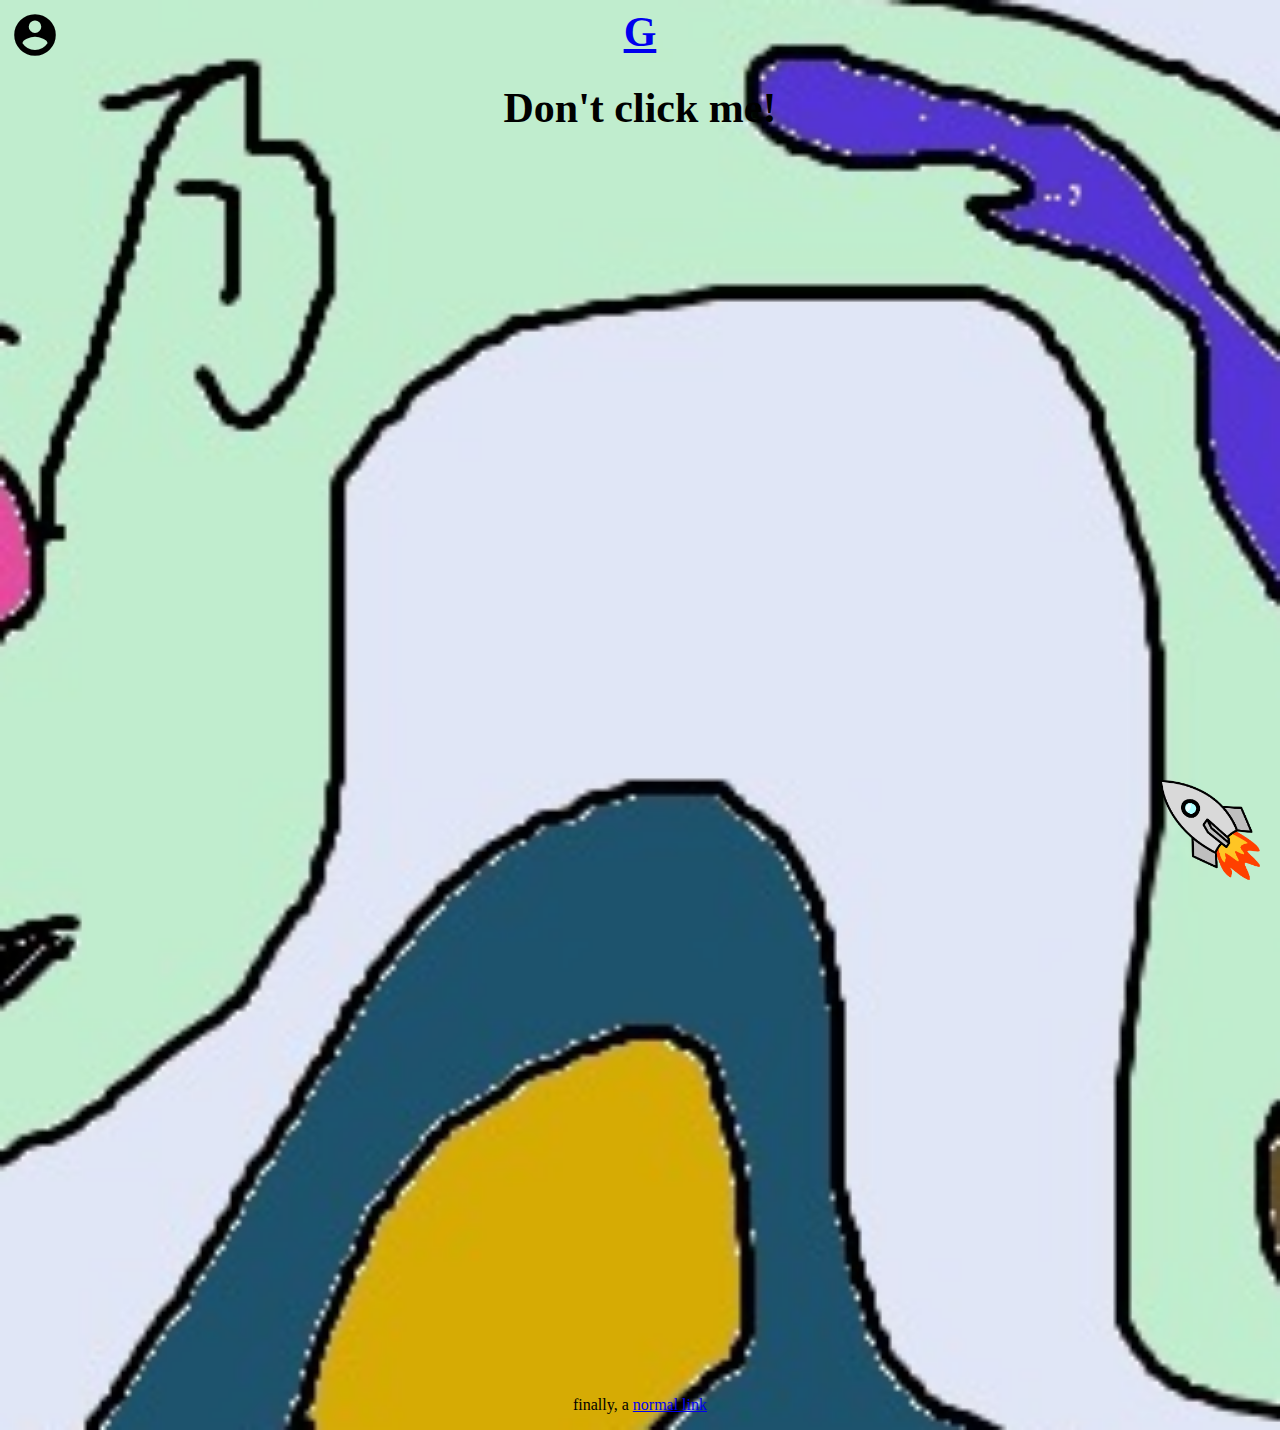
<file: index.html>
<html>
<head>
    <title>uhg</title>
    <meta name="apple-mobile-web-app-status-bar-style" content="black-translucent">
    <meta name="theme-color" content="#ff00aa">
    <link href="https://fonts.googleapis.com/icon?family=Material+Icons" rel="stylesheet">
    <link rel="stylesheet" href="css/main.css">
    <script src="js/GifLinks.js"></script>
    <script src="https://ajax.googleapis.com/ajax/libs/jquery/3.1.0/jquery.min.js"></script>
</head>
<body>

<h1><a href="http://www.urbandictionary.com/define.php?term=G" data-src="img/og.gif">G</a></h1>
<h1><a class="clickBait" onclick="window.open('cry.html','_blank');">Don't click me!</a></h1>

<p>finally, a <a href="greattimes.html">normal link</a></p>

<script>
	var elements = document.querySelectorAll( 'a' );
	GifLinks( elements );
</script>
<script src="js/internetexplorercure.js"></script>


	<img onclick="window.location.href = 'space-mission/index.html'" class="spaceship" src="img/spaceship.png">
	<span onclick="window.location.href = 'comming-soon/index.html'" id="whatuup_icon"><i class="material-icons">&#xE853;</i></span>
    <script>
        setInterval(function ()
        {
            if($("#whatuup_icon i").css('color') == 'rgb(255, 255, 255)')
            {
                $("#whatuup_icon i").css('color', 'black');
            }else{
                $("#whatuup_icon i").css('color', 'white');
            }
        }, 100);

    </script>
</body>
</html>
</file>
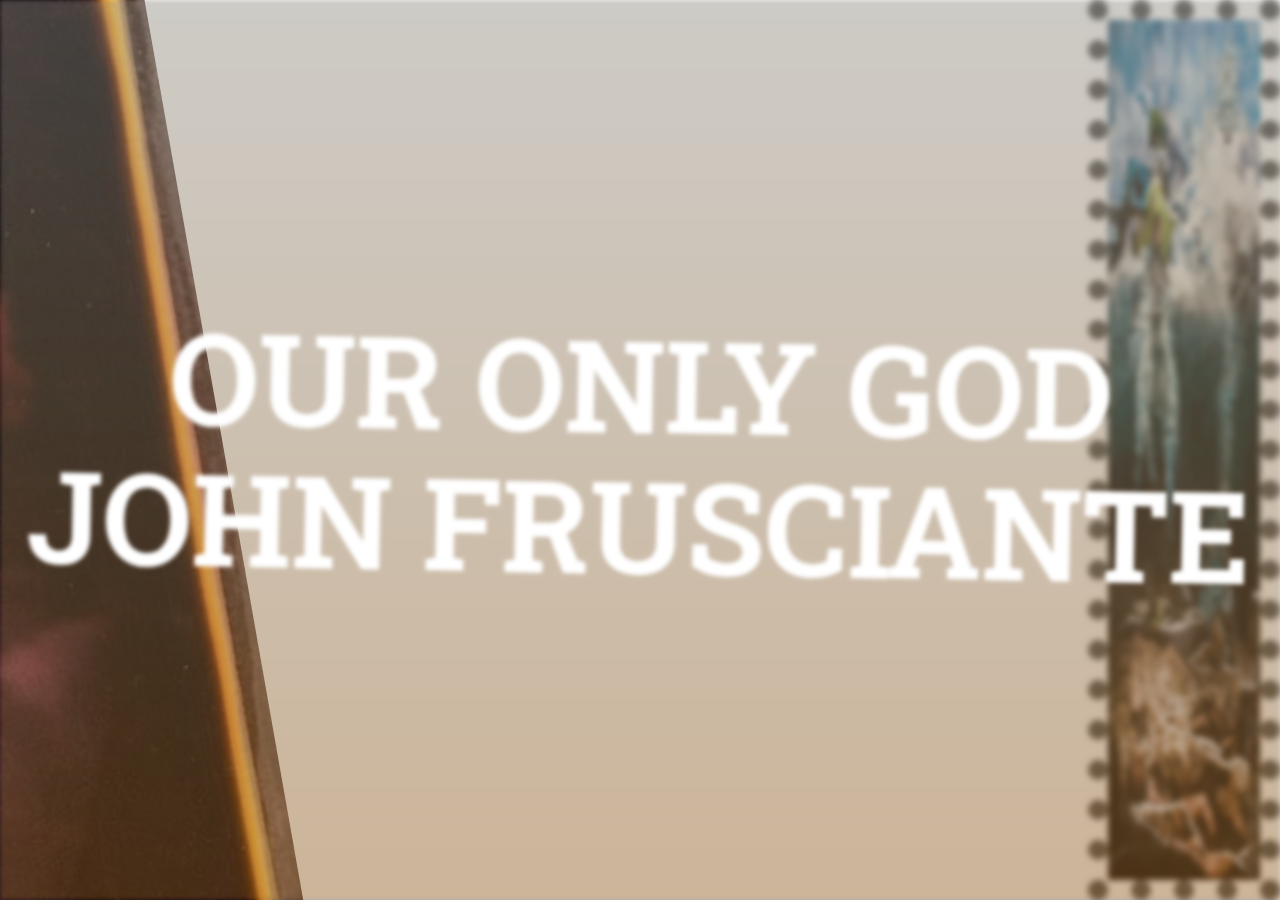
<file: JOhnnY/index.html>
<!DOCTYPE html>
<html>
<head>
	<title>Thank You ♥</title>
	<meta name="viewport" content="width=device-width, initial-scale=1">
	<link rel="stylesheet" href="https://maxcdn.bootstrapcdn.com/bootstrap/3.3.7/css/bootstrap.min.css" integrity="sha384-BVYiiSIFeK1dGmJRAkycuHAHRg32OmUcww7on3RYdg4Va+PmSTsz/K68vbdEjh4u" crossorigin="anonymous">
	<link rel="stylesheet" type="text/css" href="styles.css">
</head>
<body>
	<header>
		<div class="video" id="video">
			<script>
		        var videos = ["https://www.youtube.com/embed/9lbNLzRRNGw?autoplay=1&controls=0&showinfo=0&rel=0&iv_load_policy=3", "https://www.youtube.com/embed/-QWJSDEC9ts?autoplay=1&controls=0&showinfo=0&rel=0&iv_load_policy=3", "https://www.youtube.com/embed/dq9FAjFCZ5s?autoplay=1&controls=0&showinfo=0&rel=0&iv_load_policy=3" , "https://www.youtube.com/embed/iTC_0moVwq8?autoplay=1&controls=0&showinfo=0&rel=0&iv_load_policy=3", "https://www.youtube.com/embed/ZO7rDQ5XcIk?autoplay=1&controls=0&showinfo=0&rel=0&iv_load_policy=3" , "https://www.youtube.com/embed/fV9IJVoFR_Q?autoplay=1&controls=0&showinfo=0&rel=0&iv_load_policy=3", "https://www.youtube.com/embed/ljrgs4TzkTQ?autoplay=1&controls=0&showinfo=0&rel=0&iv_load_policy=3", "https://www.youtube.com/embed/Uvav3JOhFBs?autoplay=1&controls=0&showinfo=0&rel=0&iv_load_policy=3", "https://www.youtube.com/embed/RXCYDzZ0U34?autoplay=1&controls=0&showinfo=0&rel=0&iv_load_policy=3", "https://www.youtube.com/embed/QT7TNx5D5hM?autoplay=1&controls=0&showinfo=0&rel=0&iv_load_policy=3", "https://www.youtube.com/embed/0FKTlGghKNI?autoplay=1&controls=0&showinfo=0&rel=0&iv_load_policy=3", "https://www.youtube.com/embed/y8NCxjUlAg8?autoplay=1&controls=0&showinfo=0&rel=0&iv_load_policy=3"];
		        window.onload = function () {
		            var playerDiv = document.getElementById("video");
		            var player = document.createElement("IFRAME");
		            var randomVideoUrl = videos[Math.floor(Math.random() * videos.length)];
		            player.setAttribute('src', randomVideoUrl);
		            player.setAttribute('frameborder', '0');
		            playerDiv.appendChild(player);
		        };
		    </script>
		    <img src="img/theempyrean.jpg" class="empyrean">
		    <img src="img/curtains.jpg" class="curtains">
			<div>
				<h1>OUR ONLY GOD<br>JOHN FRUSCIANTE</h1>
			</div>
		</div>
	</header>
</body>
</html>
</file>
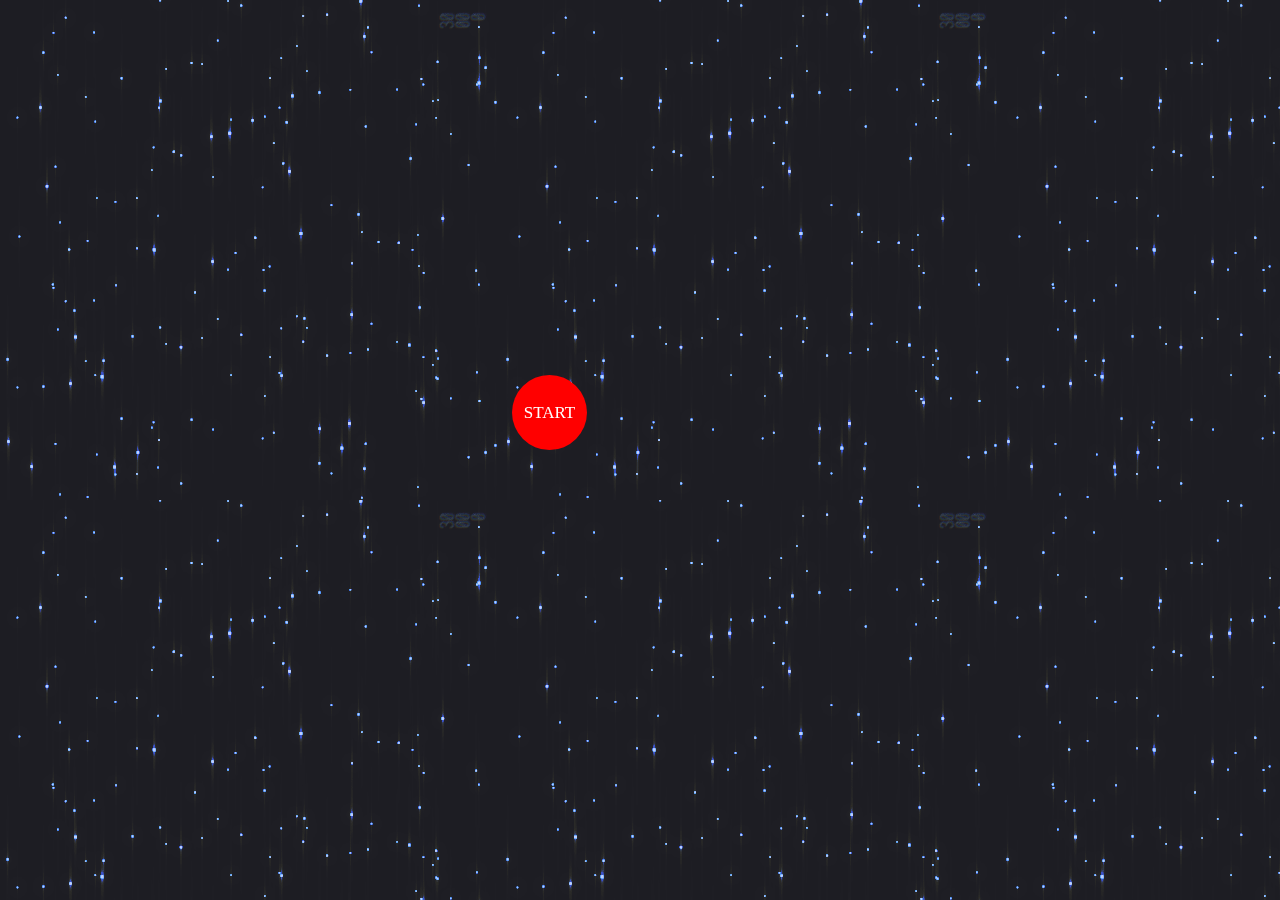
<file: kluklas/index.html>
<html>
    <head>
        <!-- WEB APP -->
        <meta name="apple-mobile-web-app-capable" content="yes" />
        <meta name="apple-mobile-web-app-status-bar-style" content="black">
        <meta name="viewport" content="minimal-ui, width=device-width, initial-scale=1, maximum-scale=1, user-scalable=no">
        <meta name="viewport" content="width=device-width, user-scalable=no" />

        <!-- WebApp -->
        <title>Spaceship</title>

        <!-- FAVICON -->
        <link rel="apple-touch-icon" sizes="180x180" href="src/fav/apple-touch-icon.png">
        <link rel="icon" type="image/png" href="src/fav/favicon-32x32.png" sizes="32x32">
        <link rel="icon" type="image/png" href="src/fav/favicon-16x16.png" sizes="16x16">
        <link rel="manifest" href="src/fav/manifest.json">
        <link rel="mask-icon" href="src/fav/safari-pinned-tab.svg" color="#5bbad5">
        <link rel="shortcut icon" href="src/fav/favicon.ico">
        <meta name="msapplication-config" content="src/fav/browserconfig.xml">
        <meta name="theme-color" content="#000000">


        <link rel="stylesheet" href="src/style.css">       
        <script src="https://ajax.googleapis.com/ajax/libs/jquery/3.1.0/jquery.min.js"></script>
        <script src="src/script.js"></script>
    </head>
    <body>
        <div class="game_props" style="display: none">
            <h2 id="counter" class="counter">0</h2>
            <h2 id="sec" class="info_1">0 sec</h2>
            <h2 id="int_traitors" class="info_2">0.5 enemy/sec</h2>
            <!-- h2 id="enemys" class="info_3">0 enemys</h2 -->
        </div>
        <div id="area">
            <button onclick="start();" class="button" id="start">START</button>

            <ship><img src="src/img/ship_1.png" id="ship"/></ship>
        </div>
    </body>
</html>
</file>
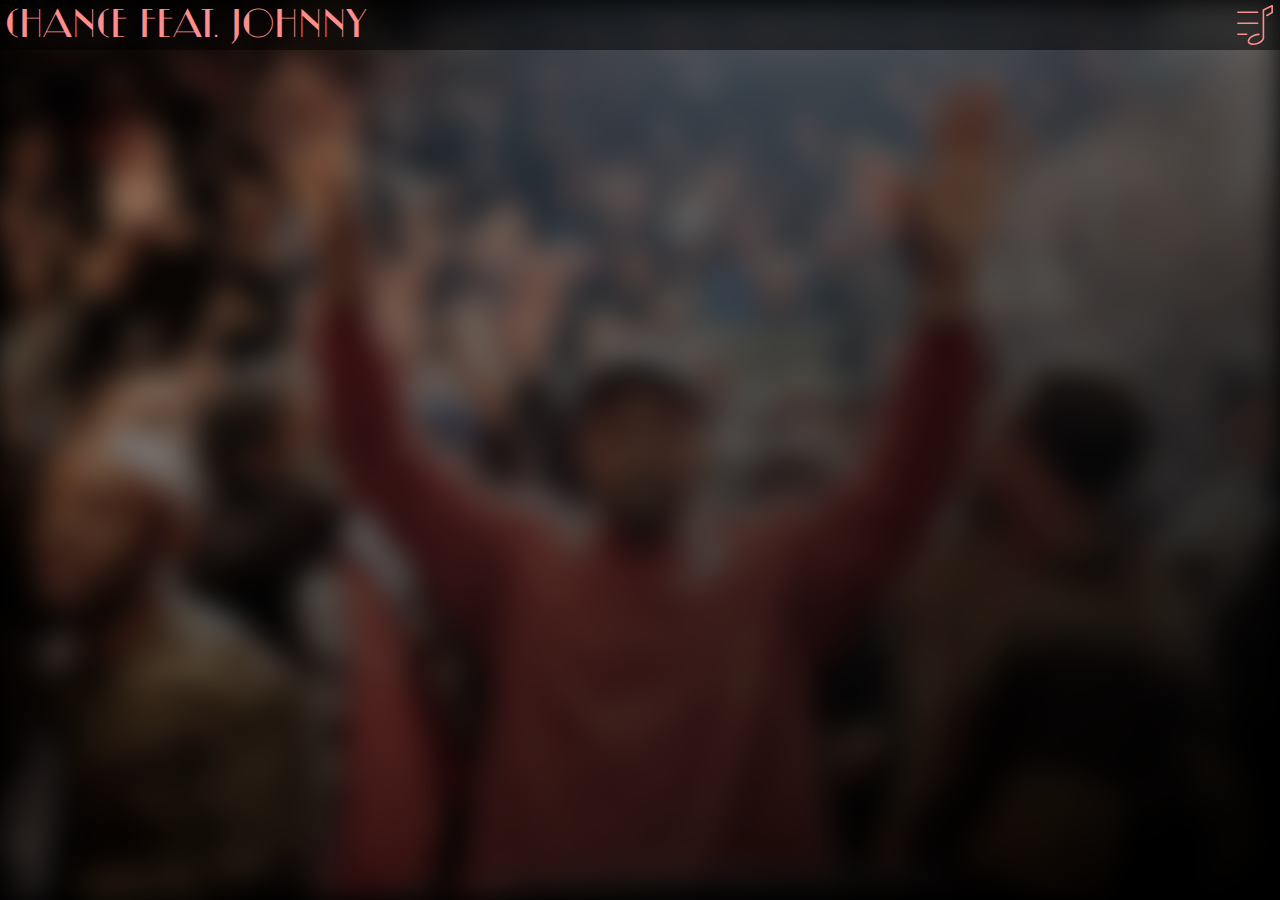
<file: YeOurGod/index.html>
<!DOCTYPE html>
<html>
<head>
	<title>This nigga got me</title>
	<meta name="viewport" content="width=device-width, initial-scale=1">
	<link rel="stylesheet" href="https://maxcdn.bootstrapcdn.com/bootstrap/3.3.7/css/bootstrap.min.css" integrity="sha384-BVYiiSIFeK1dGmJRAkycuHAHRg32OmUcww7on3RYdg4Va+PmSTsz/K68vbdEjh4u" crossorigin="anonymous">
	<link rel="stylesheet" type="text/css" href="css/styles.css">
</head>
<body>
	<div id="background">
	    <div>
	        <div></div>
	    </div>
	</div>

	<header>
		<h5>Chance feat. Johnny</h5>
		<img src="img/icons/menu.svg">
	</header>
</body>
</html>
</file>
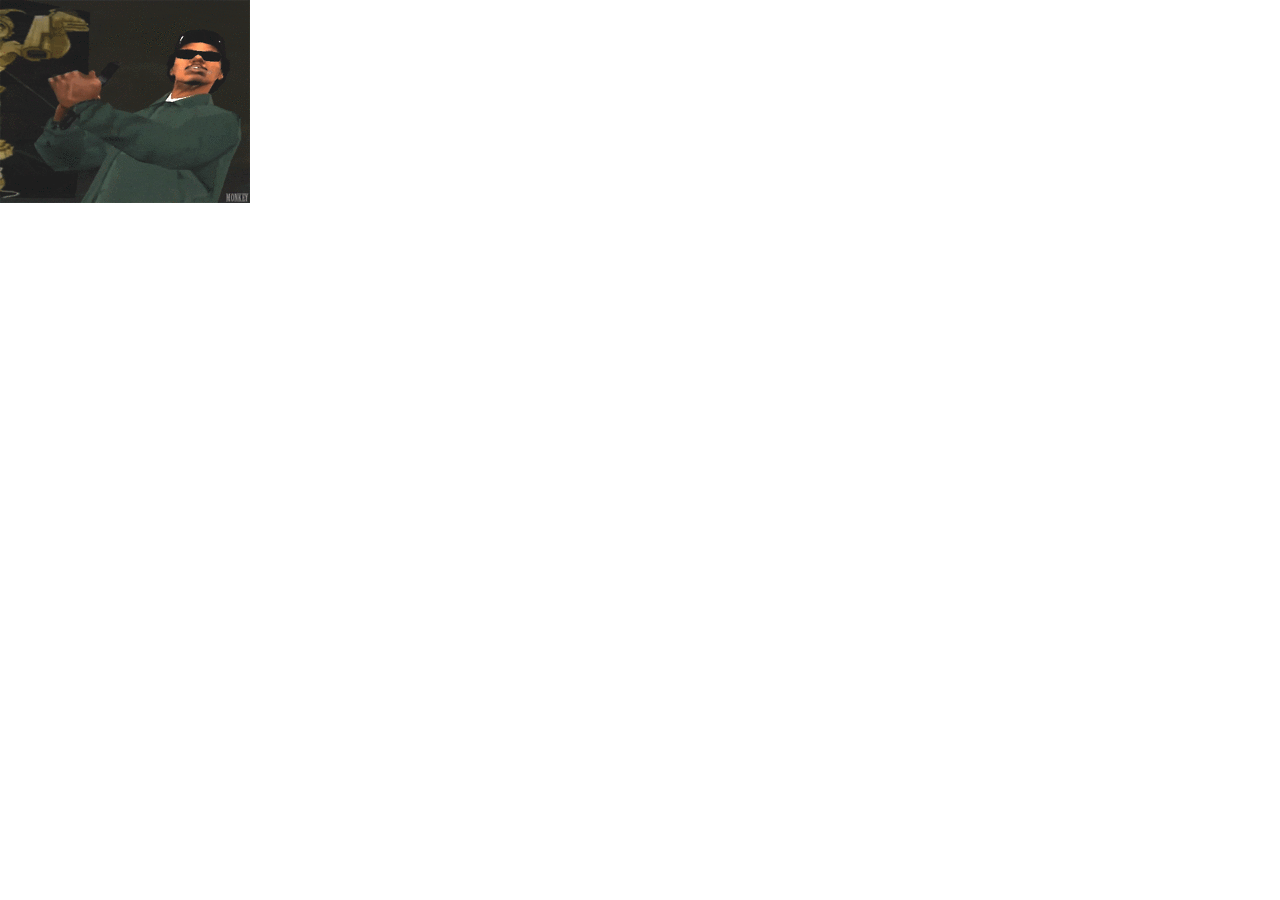
<file: cry.html>
<body id="b" onload="cry()">
    <img src="img/og.gif">
    <style>
        body img{
            position: absolute;
            left:0;
            top:0;
            -webkit-animation: tada 0.5s infinite; /* Safari 4+ */
            -moz-animation:    tada 0.5s infinite; /* Fx 5+ */
            -o-animation:      tada 0.5s infinite; /* Opera 12+ */
            animation:         tada 0.5s infinite;
        }
        @keyframes tada {
            0%   {width: 100vw;height: 100vh;}
            100% {width: 150vw;height: 150vh;}
        }
    </style>
    <script>
        function cry() {
            var audio = new Audio('sounds/sound.mp3');
            audio.loop = true;
            audio.play();
        }
        window.onbeforeunload = function (e) {
            return 'You afraid m8?';
        };
    </script>
</body>
<script src="js/internetexplorercure.js"></script>
</file>
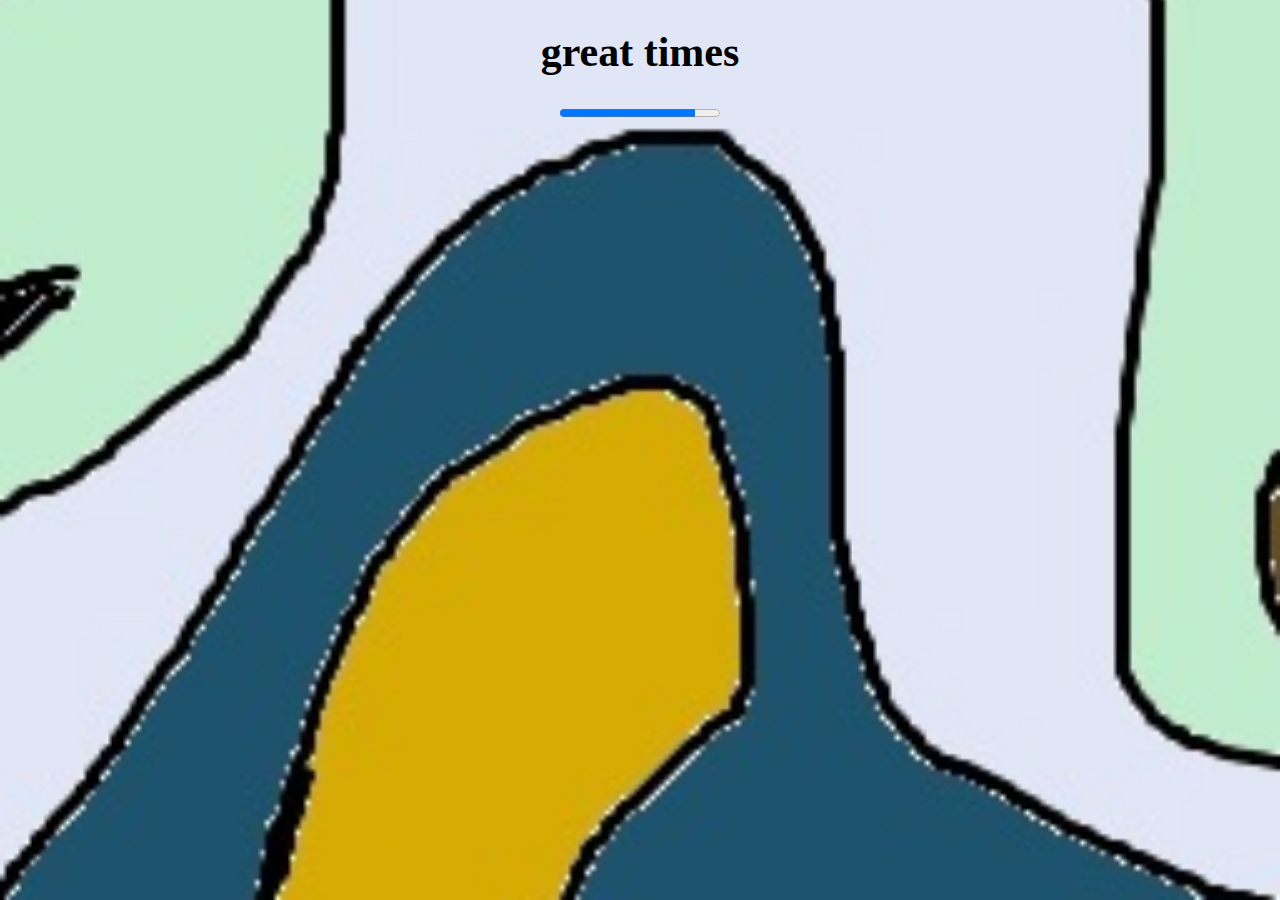
<file: greattimes.html>
<!DOCTYPE html>
<html lang="en">
<head>
    <meta charset="UTF-8">
    <title>great times</title>
    <link rel="stylesheet" href="css/main.css">
    <script src="https://ajax.googleapis.com/ajax/libs/jquery/3.1.1/jquery.min.js"></script>
    <script src="js/main.js"></script>
    <script src="js/internetexplorercure.js"></script>
</head>
<body>

<h1>great times</h1>
<progress id="loading-bar"></progress>
<a id="nope" href="http://whyudodis.com/">dont click, not siriouz</a>

</body>
</html>
</file>
<file: css/main.css>
body {
    text-align: center;
    background: url("../img/esl.jpg");
    background-position: center;
    background-size: 300%;
}

h1 {
    font-size: 42px;
}

p {
    margin-top: 100%;
}

.clickBait:hover{
    color: dodgerblue;
    font-size: 50px;
    cursor: progress;
}

.spaceship{

	position: fixed;
	width: 100px;
	height: 100px;
	bottom: 20px;
	right: 20px;
}

#nope {
    display: none;
}

#loading-bar:hover~#nope{
    display: block;
}
#whatuup_icon i{

    position: fixed;
    font-size: 50px;
    color: white;
    top: 10px;
    left: 10px;
    cursor: help;
}
</file>
<file: JOhnnY/styles.css>
@import url('https://fonts.googleapis.com/css?family=Roboto+Slab');


.video
{
	height: 100vh;
    width: 100%;
    position: relative;
    display: table;
    overflow: hidden;
}
.video div
{
	display: table-cell;
	vertical-align: middle;
	background-color: #3f3f3f;
    margin: 0 auto;
    background: linear-gradient(rgba(144, 140, 129, 0.45),rgba(143, 90, 29, 0.45));
    background-size: cover;
    -webkit-filter: blur(2px);
    -moz-filter: blur(2px);
    -o-filter: blur(2px);
    -ms-filter: blur(2px);
    filter: blur(2px);
    box-shadow: 0 10px 20px rgba(0,0,0,0.19), 0 6px 6px rgba(0,0,0,0.23);
    z-index: 1;
}
.video h1
{
	text-align: center;
    font-size: 10vw;
    font-family: "Roboto Slab", serif;
    color: white;
    font-weight: bolder;
    -webkit-transform: rotate(1deg);
    -moz-transform: rotate(1deg);
    -o-transform: rotate(1deg);
    -ms-transform: rotate(1deg);
    transform: rotate(1deg);
}
.video iframe
{
	height: 100%;
    width: 100%;
    position: absolute;
    top: 0;
    left: 0;
    z-index: -2;
}
.video > img.empyrean
{
    position: absolute;
    width: 15%;
    height: 100%;
    bottom: 0;
    top: 0;
    right: 0;
    z-index: -1;
    -webkit-filter: blur(3px);
    -moz-filter: blur(3px);
    -o-filter: blur(3px);
    -ms-filter: blur(3px);
    filter: blur(3px);
    border: 20px dotted #535353;
}
.video > img.curtains
{
	position: absolute;
    height: 120%;
    left: -100vh;
    z-index: -1;
    -webkit-transform: rotate(-10deg);
    -moz-transform: rotate(-10deg);
    -o-transform: rotate(-10deg);
    -ms-transform: rotate(-10deg);
    transform: rotate(-10deg);
}
</file>
<file: kluklas/src/style.css>
#area{
    height: 100%;
    width: 100%;
    background-image: url("img/space.gif");

    position: absolute;
    top: 0px;
    left: 0px;
    right: 0px;
    bottom: 0px;
}
#controll_area{

    position: fixed;
    bottom: 0px;
    width: 100%;
    height: 55%;
    border-top: 1px solid #dddddd;
    background-color: transparent;
}
#ship{
    position: fixed;
    width: 80px;
    bottom: -100px;
    left: 40%;
    background-color: transparent;

    z-index: 900;
}
.traitor{
    position: absolute;
    width: 60px;
    height: 28px;
    background: transparent;
    background-image: url("img/traitor_1.png");

    z-index: 800;
}
.bullet{
    position: absolute;
    width: 4px;
    height: 10px;
    border-radius: 22px;
    opacity: 1;

    background-color: yellow;
    z-index: 999;
}
.button{
    position: fixed;
    outline: none;
    border: none;
    background-color: red;
    color: #fff;
    font-family: Verdana;
    font-size: 17px;
    height: 75px;
    width: 75px;
    padding: 10px;
    border-radius: 50px;
    left: 40%;
    bottom: 50%;
    z-index: 99;
}
.counter{

    font-family: Verdana;
    font-size: 40px;
    color: yellow;

    position: fixed;
    right: 10px;
    top: 0px;
    z-index: 996;
}
.info_1{

    font-family: Verdana;
    font-size: 10px;
    color: yellow;

    position: fixed;
    right: 13px;
    top: 18px;
    z-index: 994;
}
.info_2{

    font-family: Verdana;
    font-size: 10px;
    color: yellow;

    position: fixed;
    right: 13px;
    top: 0px;
    z-index: 994;
}
.info_3{

    font-family: Verdana;
    font-size: 10px;
    color: yellow;

    position: fixed;
    right: 13px;
    top: 80px;
    z-index: 994;
}
</file>
<file: YeOurGod/css/styles.css>
@font-face {
  font-family: 'Yasashii';
  src:  url('fonts/Yasashii.ttf') format('truetype');
}
#background {
    width:100%;
    height:100vh;
    top:0;left:0;
    position: fixed;
}
#background > div{
    display:block;
    width:100%;
    height:100%;
    background-color:black;
}
#background > div > div{
    display: block;
    width:100%;
    height:100%;
    background: linear-gradient(150deg, rgba(0, 0, 0, 0.25) , rgb(0, 0, 0)), url(../Ye.jpg) center center no-repeat;
    background-size: cover;
    -webkit-filter: blur(20px);
    -moz-filter: blur(15px);
    -o-filter: blur(15px);
    -ms-filter: blur(15px);
    filter: blur(15px);
    opacity: 0.95;
}

header
{
  position: fixed;
  top: 0; right: 0; left: 0;
  height: 50px;
  background-color: rgba(0, 0, 0, 0.5);
}
header h5
{
  margin: 0;
  font-size: 40px;
  color: #fc8e8e;
  font-family: "Yasashii";
  line-height: 40px;
  position: absolute;
  top: 5px;
  left: 5px;
  display: block;
}
header img
{
    position: absolute;
    height:40px;
    width: 40px;
    top: 5px;
    right: 5px;
}

.album
{
        position: fixed;
    width: 100%;
    top: 200px;
    bottom: 0;
    /* margin: auto; */
    background-color: rgba(145, 80, 80, 0.44);
    border: #bd7c8e solid 30px;
}
</file>
